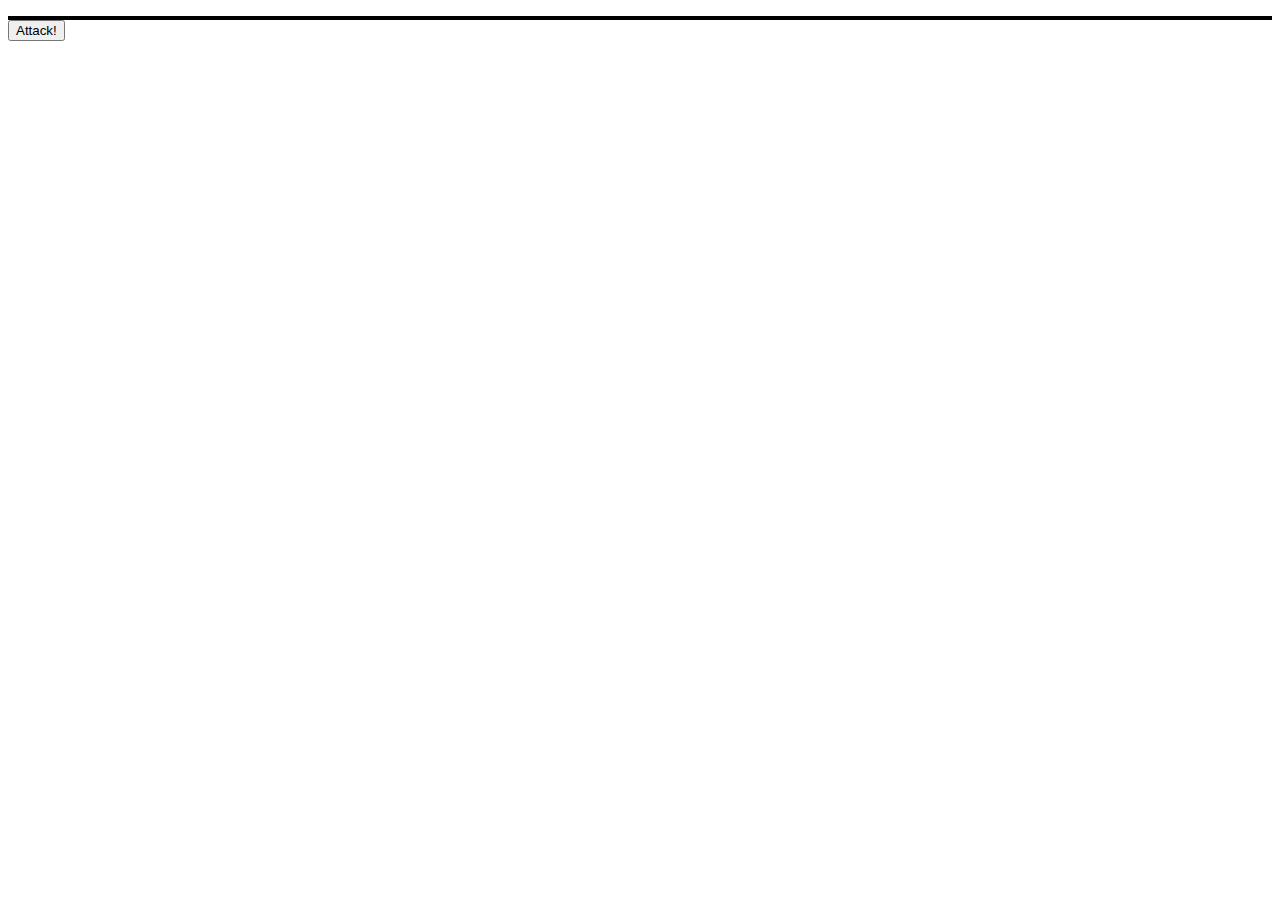
<file: index.html>
<!DOCTYPE html>
<html lang="en">
  <head>
    <meta charset="UTF-8" />
    <meta name="viewport" content="width=device-width, initial-scale=1.0" />
    <meta http-equiv="X-UA-Compatible" content="ie=edge" />
    <title>Document</title>
  </head>
  <body>
    <p id="mothership"></p>
    <section id="defence-ships"></section>
    <section id="attack-ships"></section>
    <button id="attack" type="button" onclick="attackAndUpdate()">
      Attack!
    </button>
    <style>
      #defence-ships {
        border: black 2px solid;
      }
    </style>
    <script>
      class Spaceship{

          constructor(name, health,dmgPoints) {
              this.name = name;
              this.health = health;
              this.dmgPoints = dmgPoints
          }
          takeHit() {
              this.health - dmgPoints;
          }
          die() {
              this.health <= 0;
          }
      }

      const numMotherShip = 1;
      const numDefenceShips = 8;
      const numAtttackShips = 5;


      const totalShips = [motherShip + defenceShips + attackShips];
      const ships = [];

      for (index = 0; index < totalShips; index++){
          let newShip;
          if (index < numMotherShip){
              newShip = new Spaceship ("Mothership", 100, 10)
          } else if (index < defenceShips) {
              newShip = new Spaceship ("DefenceShip", 80, 10)
          } else (index < attackShips) {
              newShip = new Spaceship ("Attackship", 45, 10)
          }
          ships.push(newShips);
      }
    </script>
  </body>
</html>

<!-- //         const motherShipPrint = () => {
//             document.getElementById("mothership").innerHTML = '';
//             document.getElementById("mothership").insertAdjacentHTML("afterbegin", motherShip.name + "</br>" + motherShip.health + "</br>" + "</br>");
//         }
//         motherShipPrint();

//         const defenceShips = [defenceShip1,defenceShip2,defenceShip3,defenceShip4,defenceShip5];

//         const defenceShipPrint = () => {
//             document.getElementById("defence-ships").innerHTML = '';
//             defenceShips.forEach(deffShips => document.getElementById("defence-ships").insertAdjacentHTML("afterbegin",`<p class = "deffShips"> ${deffShips.name} </p> <p class = "deffShipsHP"> ${deffShips.health} </p>`));
//         }
//         defenceShipPrint();

//         const attackShips = [attackShip1,attackShip2,attackShip3,attackShip4,attackShip5,attackShip6,attackShip7,attackShip8];

//         const attackShipsPrint = () => {
//             document.getElementById("attack-ships").innerHTML = "";
//             attackShips.forEach(attShips => document.getElementById("attack-ships").insertAdjacentHTML("afterbegin", `<p class = "attackShip"> ${attShips.name} </p> <p class = attShipsHP> ${attShips.health} </p>`)); 
//         }
//         attackShipsPrint();

//         let shipsArray = [motherShip, defenceShip1,defenceShip2,defenceShip3,defenceShip4,defenceShip5,attackShip1,attackShip2,attackShip3,attackShip4,attackShip5,attackShip6,attackShip7,attackShip8];

//         const attackAndUpdate = () => {
//             attackRandomShip();
//             updateShipsHealth();
//         };

//         const endGame = () => {
//             shipsArray.forEach(ship =>ship.die())
//         }

//         const attackRandomShip = () => {
//             const randomNum = Math.floor(Math.random() * shipsArray.length);
//             const randomShip = shipsArray[randomNum];
//             randomShip.loseHealthWhenHit;
//             if (randomShip.name === motherShip && randomShip.health <= 0){
//                 endGame()
//             } else  if (randomShip.health <= 0) {
//                 shipsArray.splice(randomNum, 1)}
//             else if (shipsArray.length == 0) { 
//                 alert("Your game has finished, you have won!")}
//         } 
//         //    if (shipsArray[randomNum].health <= 0) {
//         //         shipsArray.splice([randomNum], 1);
//         //    }
//         //     };

//         const updateShipsHealth = () => {
//             motherShipPrint();
//             defenceShipPrint();
//             attackShipsPrint();
//         } -->

<!-- 
<!DOCTYPE html>
<html lang="en">
  <head>
    <meta charset="UTF-8" />
    <meta name="viewport" content="width=device-width, initial-scale=1.0" />
    <meta http-equiv="X-UA-Compatible" content="ie=edge" />
    <title>Document</title>
    <script src="main.js" async defer></script>
  </head>
  <body>
    <section id="ships"></section>
    <button id="fire">Fire</button>
  </body>
</html>
const numMotherShips = 1;
const numAttackShips = 5;
const numDefenseShips = 8;
const totalShips = numAttackShips + numDefenseShips + numMotherShips;
const ships = [];
const shipsElement = document.getElementById('ships');
class Ship {
    constructor(name, hp, damgePoints) {
        this.name = name;
        this.hp = hp;
        this.damgePoints = damgePoints;
    }
    takeHit() {
        this.hp = this.hp - this.damgePoints;
    }
    die() {
        this.hp = 0;
    }
}
for (let index = 0; index < totalShips; index++) {
    let newShip;
    if (index < numMotherShips) {
        newShip = new Ship("MotherShip", 10, 25);
    } else if (index <= numAttackShips) {
        newShip = new Ship("AttackShip", 60, 15);
    } else if (index <= totalShips) {
        newShip = new Ship("DefenseShip", 40, 10);
    }
    ships.push(newShip);
}
const updateHtml = () => {
    shipsElement.innerHTML = "";
    ships.forEach(ship => {
        shipsElement.innerHTML += `<p>${ship.name}: ${ship.hp}</p>`;
    })
}
const endGame = () => {
    ships.forEach(ship => ship.die())
}
const dealDamage = () => {
    const randomIndex = Math.floor(Math.random() * ships.length);
    const randomShip = ships[randomIndex];
    randomShip.takeHit();
    if (randomShip.hp <= 0 && randomShip.name === "MotherShip") {
        endGame();
    } else if (randomShip.hp <= 0) {
        ships.splice(randomIndex, 1);
    }
    updateHtml()
}
document.querySelector('button').addEventListener("click", dealDamage);
updateHtml(); -->
</file>
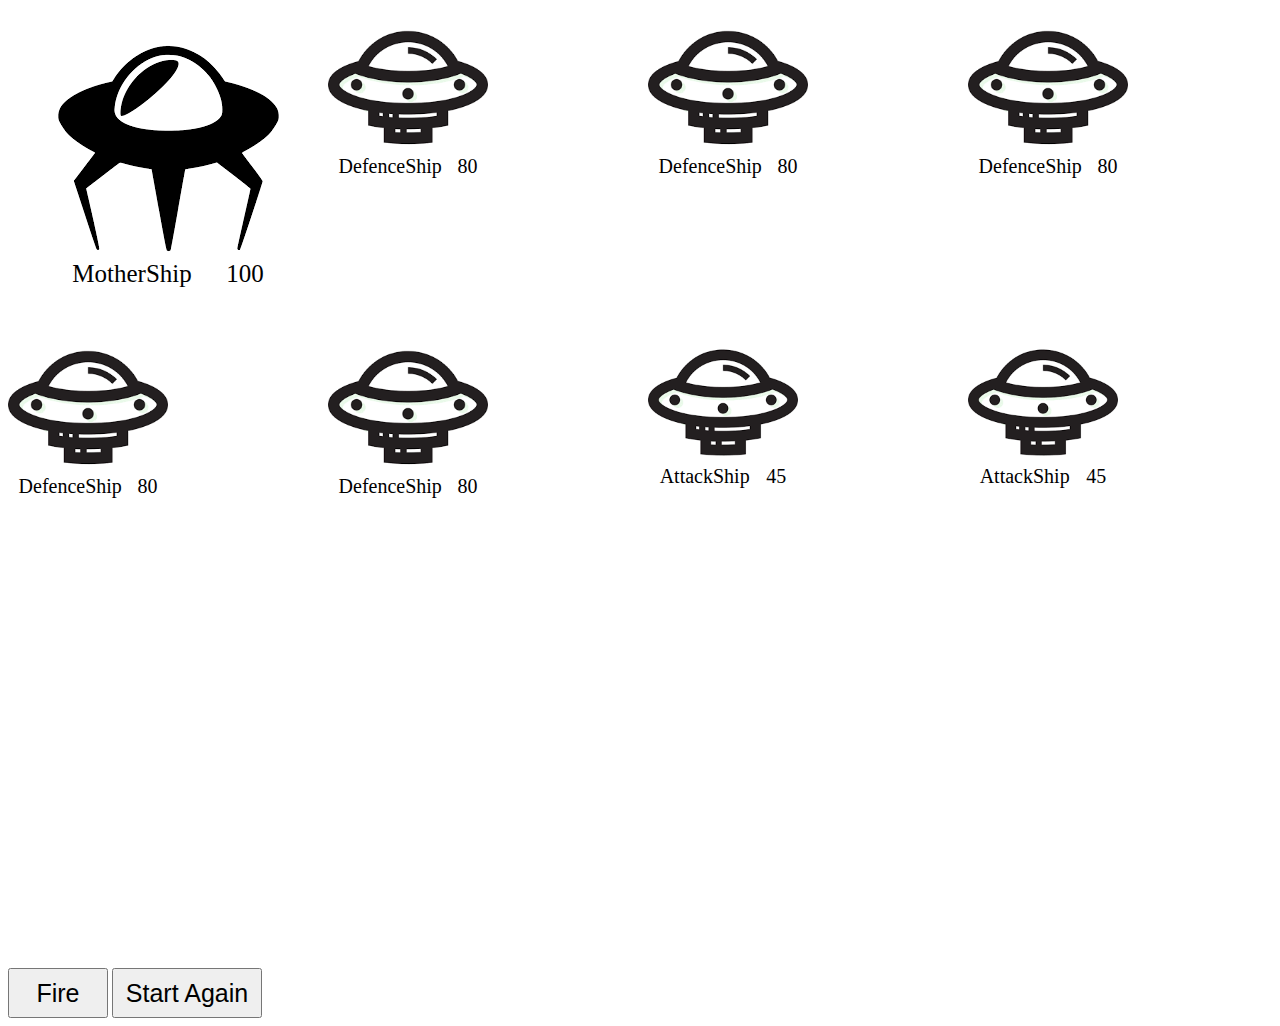
<file: spaceship.html>
<!DOCTYPE html>
<html lang="en">
  <head>
    <meta charset="UTF-8" />
    <meta name="viewport" content="width=device-width, initial-scale=1.0" />
    <meta http-equiv="X-UA-Compatible" content="ie=edge" />
    <title>Document</title>
  </head>
  <body>
    <section id="ships"></section>
    <button id="fire">Fire</button>
    <button id="refresh" onclick="updateShipHtml()">Start Again</button>
    <style>
      #ships {
        display: grid;
        grid-template-columns: 20em 20em 20em 20em 20em 20em 20em;
        grid-template-rows: 20em 20em 20em;
      }
      .motherShip {
        margin: 0 auto;
        background-image: url(images.png);
        background-repeat: no-repeat;
        background-position: center;
        height: 280px;
        width: 250px;
        display: flex;
        align-items: flex-end;
        justify-content: space-evenly;
      }
      .motherShip p {
        padding: 0 5px;
        margin: 0;
        font-size: 25px;
      }

      .defenceShip {
        background-image: url(smallShip.jpg);
        background-size: contain;
        background-repeat: no-repeat;
        width: 160px;
        height: 170px;
        display: flex;
        align-items: flex-end;
        justify-content: space-evenly;
      }

      .defenceShip p {
        padding: 0 5px;
        margin: 0;
        font-size: 20px;
      }

      .attackShip {
        background-image: url(smallShip.jpg);
        background-size: contain;
        background-repeat: no-repeat;
        width: 150px;
        height: 160px;
        display: flex;
        align-items: flex-end;
        justify-content: space-evenly;
      }

      .attackShip p {
        padding: 0 5px;
        margin: 0;
        font-size: 20px;
      }

      #fire {
        height: 50px;
        width: 100px;
        font-size: 25px;
        margin: 0 auto;
      }

      #refresh {
        height: 50px;
        width: 150px;
        font-size: 25px;
      }
    </style>
    <script>
      const numMotherShip = 1;
      const numDeffShips = 8;
      const numAttShips = 5;
      const totalShips = numMotherShip + numDeffShips + numAttShips;
      const shipsElement = document.getElementById("ships");

      class Spaceship {
        constructor(name, health, dmgPoints, cssStyles) {
          this.name = name;
          this.health = health;
          this.dmgPoints = dmgPoints;
          this.cssStyles = cssStyles;
        }

        takeHit() {
          this.health = this.health - this.dmgPoints;
          if (this.health <= 0) this.kill();
        }

        kill() {
          this.health = 0;
        }
      }

      const ships = [];

      for (index = 0; index < totalShips; index++) {
        let newShip;
        if (index < numMotherShip) {
          newShip = new Spaceship("MotherShip", 100, 10, "motherShip");
        } else if (index < numDeffShips + numMotherShip) {
          /* because index starts from 2 where 2 motherships have been created*/
          newShip = new Spaceship("DefenceShip", 80, 10, "defenceShip");
        } else {
          newShip = new Spaceship("AttackShip", 45, 12, "attackShip");
        }
        ships.push(newShip);
      }

      const updateShipHtml = () => {
        shipsElement.innerHTML = "";
        ships.forEach(ship => {
          shipsElement.innerHTML += `<div class = ${ship.cssStyles}> <p> ${ship.name}</p> <p> ${ship.health}</p> </div>`;
        });
        console.log("lalala");
      };

      const endGame = () => {
        ships.forEach(ship => ship.kill());
        ships.splice(0, ships.length);
      };

      const dealDmg = () => {
        const randomIndex = Math.floor(Math.random() * ships.length);
        const randomShip = ships[randomIndex];
        randomShip.takeHit();

        if (randomShip.health <= 0 && randomShip.name === "MotherShip") {
          alert("You have won!");
          endGame();
        } else if (randomShip.health <= 0) {
          ships.splice(randomIndex, 1);
        }
        updateShipHtml();
      };
      document.querySelector("button").addEventListener("click", dealDmg);
      updateShipHtml();
    </script>
  </body>
</html>
</file>
